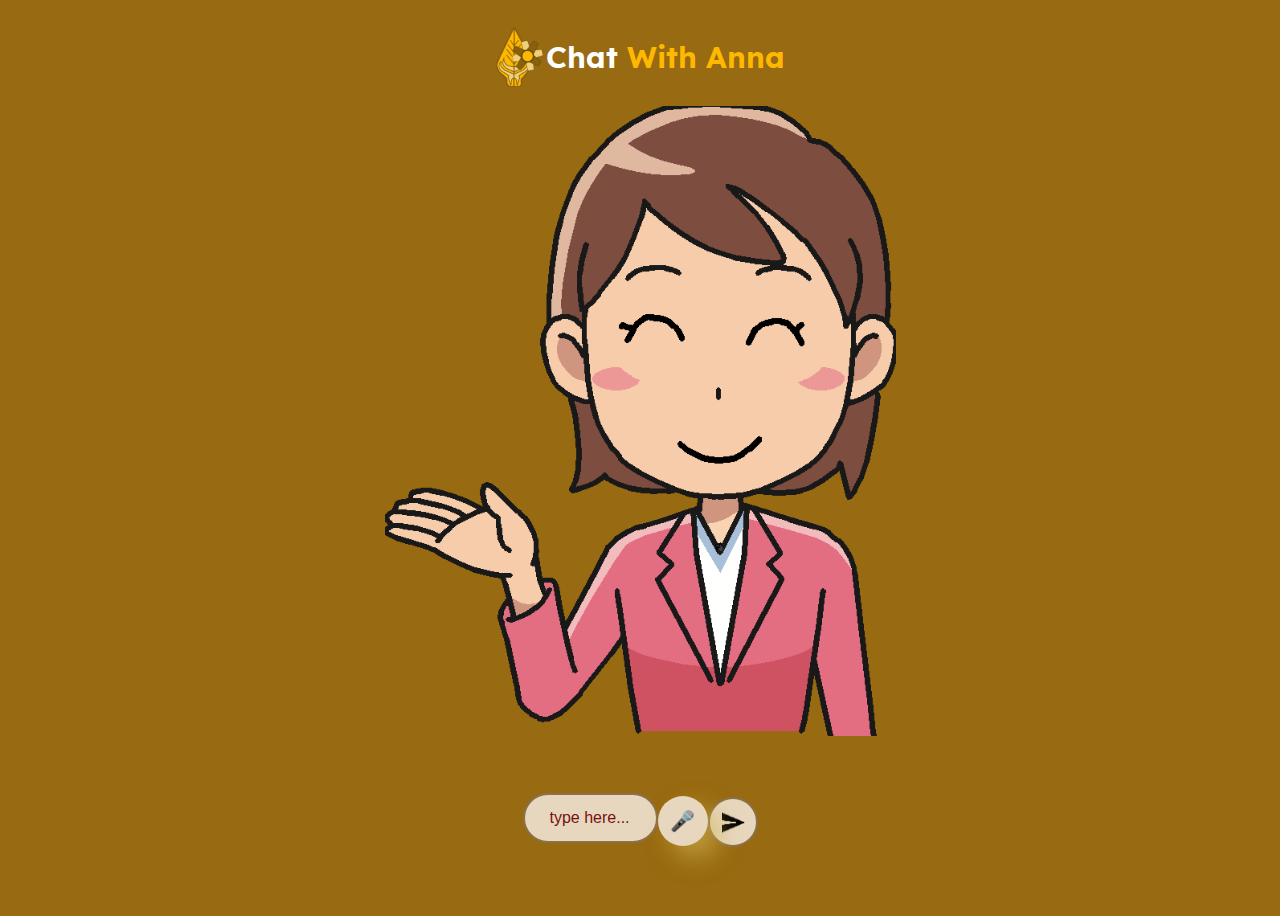
<file: chatbot/index.html>
<html xmlns="”http://www.w3.org/1999/xhtml”">
  <head>
    <link rel="icon" type="image/x-icon" href="../main/favicon.ico" />
    <meta name="viewport" content="width=device-width, initial-scale=1" />
    <title>Chatbot | BuTech</title>
    <link rel="stylesheet" href="./css/style.css" />
  </head>
  <body>
    <section id="prime">
      <div class="chat-box-container">
        <div class="logo">
          <p> With Anna</p>
        </div>
        <main id="master">
          <div id="main" class="main"></div>
        </main>
      </div>
      <div class="chat-input-container">
        <div class="sms">
          <input id="input" type="text" placeholder="type here..." autocomplete="off" value />
          <button class="button" id="speech" type="button" name="speech">🎤</button>
          <button class="chat-submit" id="submit" type="button" name="submit"></button>
        </div>
      </div>
    </section>
    <script src="./js/script.js"></script>
  </body>
</html>
</file>
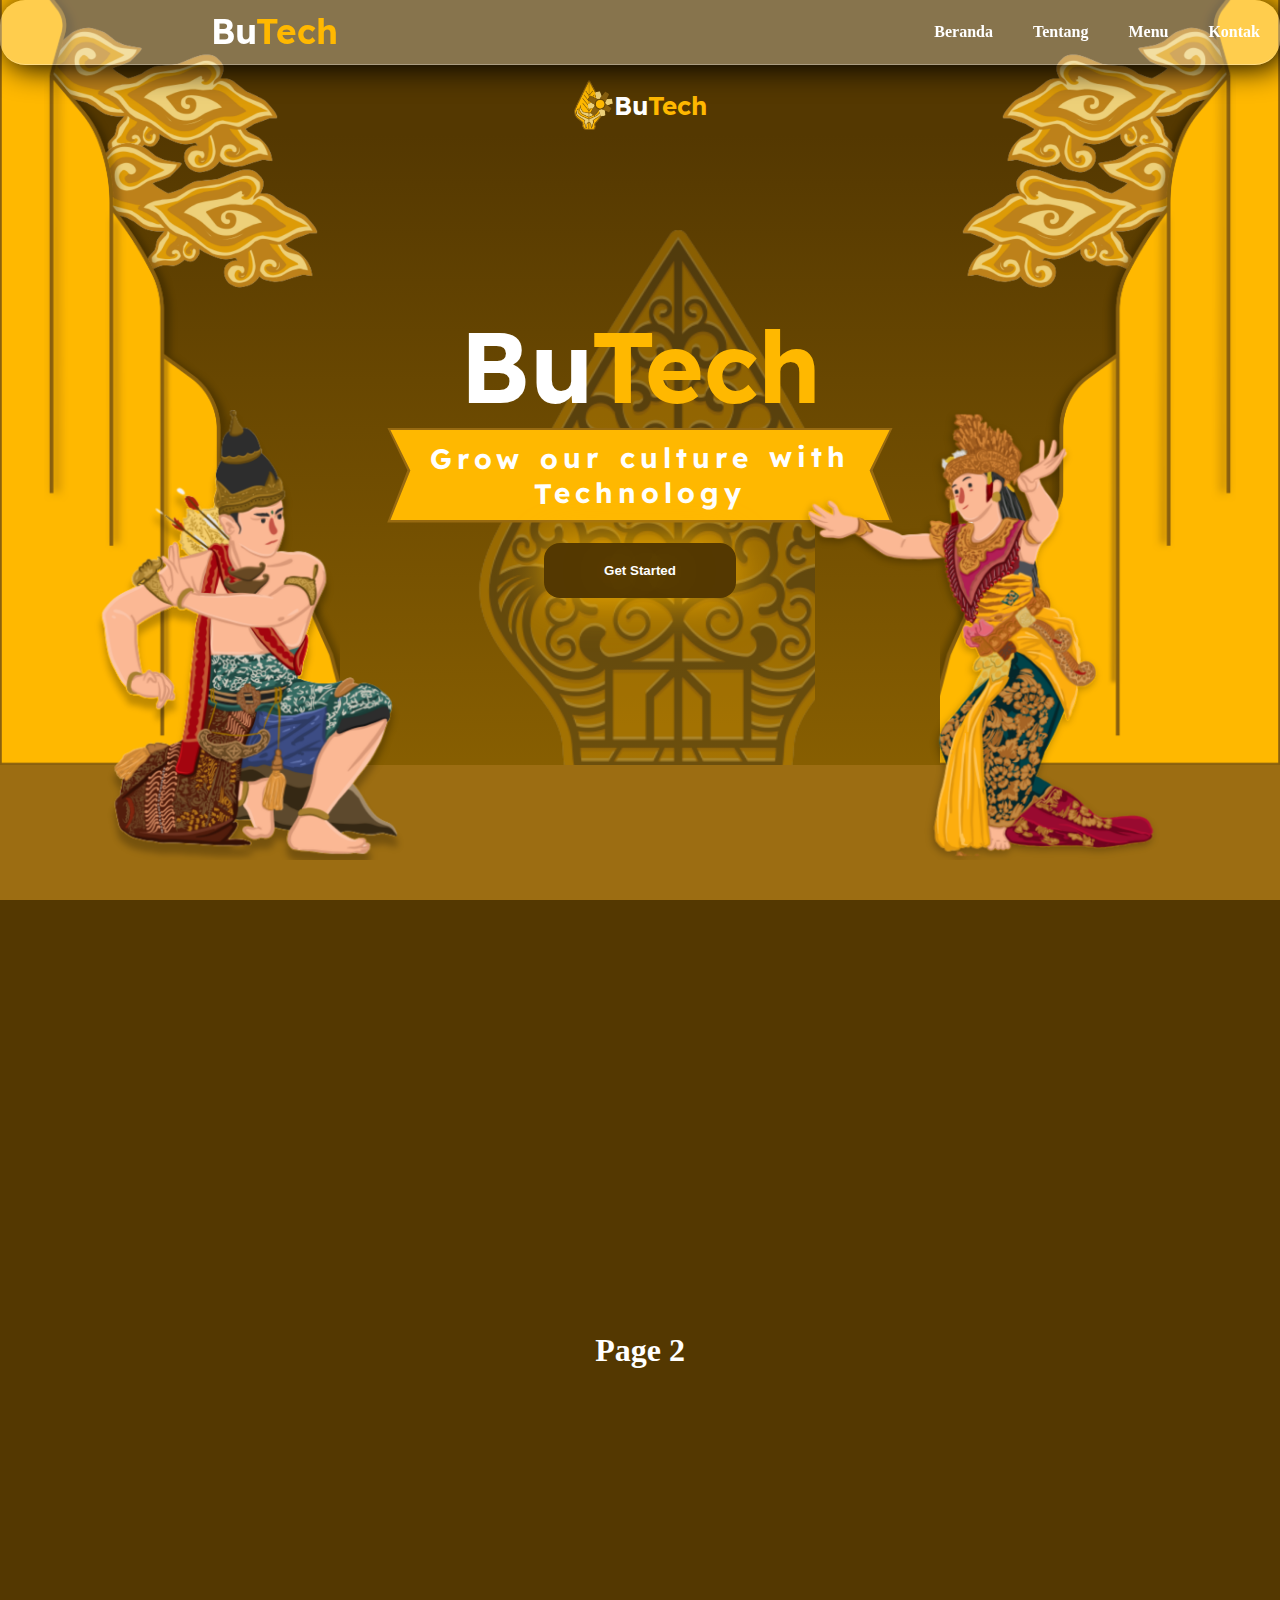
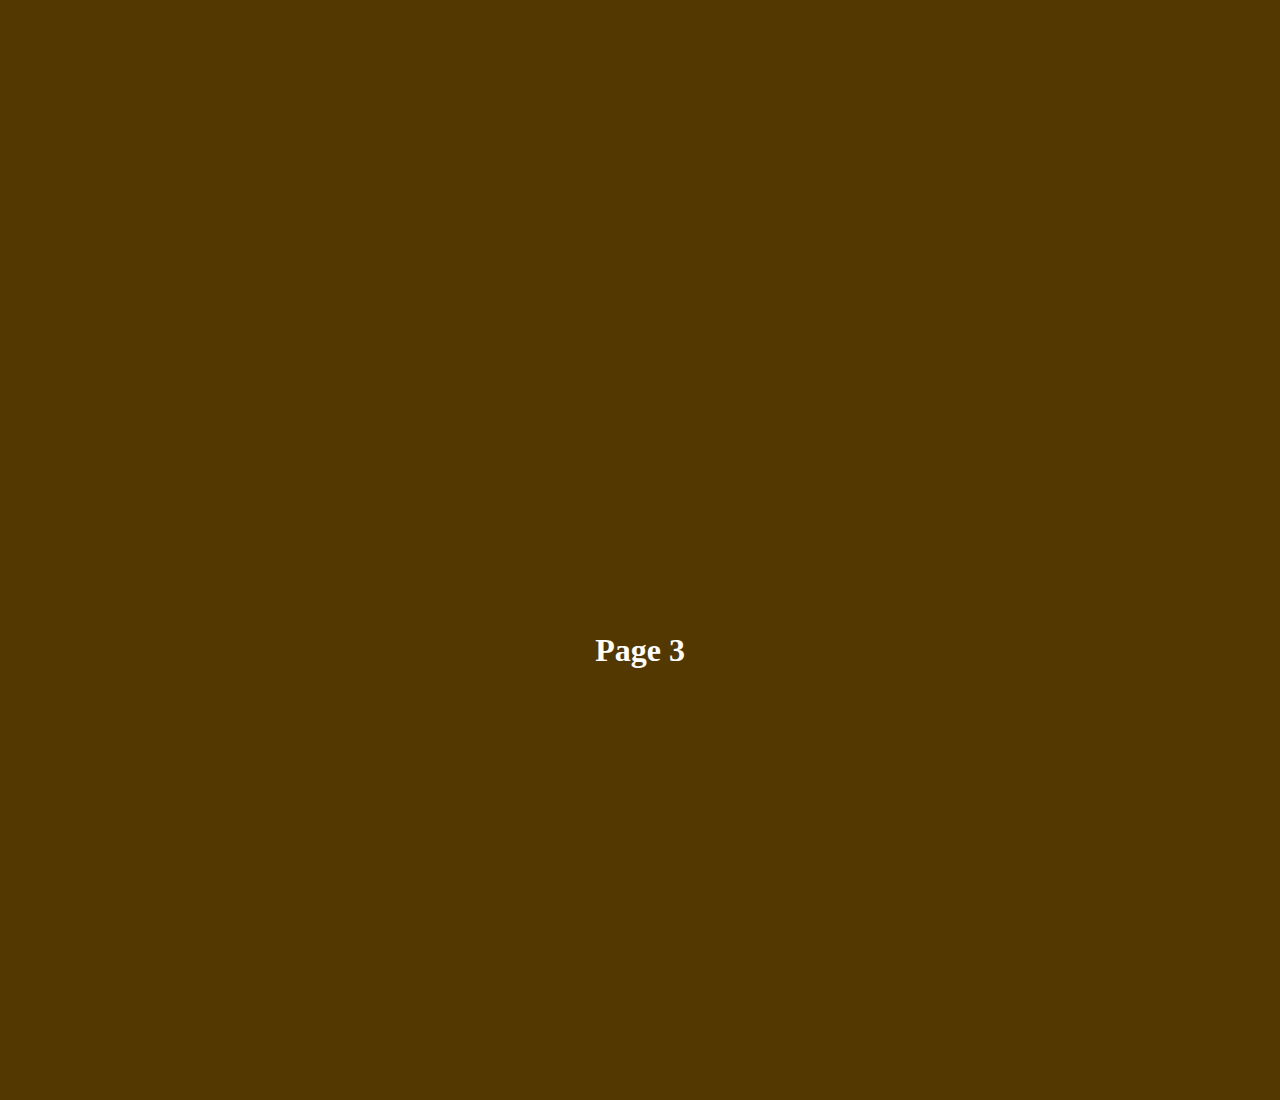
<file: Revisi/index.html>
<!DOCTYPE html>
<html lang="en">
  <head>
    <meta charset="UTF-8" />
    <meta name="viewport" content="width=device-width, initial-scale=1.0" />
    <link rel="stylesheet" href="./css/style.css" />
    <title>Budaya Technology</title>
    <script src="./js/script.js"></script>
  </head>
  <body>
    <!-- Navbar Hamburger -->
    <nav class="bar">
      <h2 class="name">Tech</h2>
      <div class="nav-item matikan">
        <a class="nav-link" href="./index.html" target="_blank" rel="noopener">Beranda</a>
      </div>
      <div class="nav-item matikan">
        <a class="nav-link" href="./main/tentang.html" target="_blank" rel="noopener">Tentang</a>
      </div>
      <div class="nav-item matikan">
        <a href="" class="nav-link">Menu</a>
        <div class="nav-dropdown">
          <a href="https://m.youtube.com/channel/UCL0ithmr-UVQa1c4y7cduOQ" target="_blank" rel="noopener">Youtube</a>
          <a href="https://myanimelist.net/profile/Daffabot" target="_blank" rel="noopener">Myanimelist</a>
          <a href="https://github.com/Daffabot" target="_blank" rel="noopener">Github</a>
        </div>
      </div>
      <div class="nav-item matikan">
        <a class="nav-link" href="./main/kontak.html" target="_blank" rel="noopener">Kontak</a>
      </div>
      <div class="nav-item menu-toggle" onclick="toggleNavbar()">
        <div></div>
        <div></div>
        <div></div>
      </div>
    </nav>

    <div class="container">
      <!-- Main Content -->
      <main>
        <section class="wrapper-main 1">
          <!-- Header -->
          <header>
            <div class="chara"></div>
            <div class="cloud-left cloud"><img src="./image/cloud.webp" /></div>
            <div class="logo">
              <p>Tech</p>
            </div>
            <div class="cloud-right cloud">
              <img src="./image/cloud.webp" />
            </div>
          </header>
          <div class="main">
            <div class="center">
              <p class="name">Tech</p>
              <div class="quote"></div>
              <button class="btn-main">Get Started</button>
            </div>
            <div class="bg-bot"></div>
          </div>
        </section>

        <section class="wrapper-main 2">
          <div class="main">
            <h1 style="color: white">Page 2</h1>
          </div>
        </section>

        <section class="wrapper-main 3">
          <div class="main">
            <h1 style="color: white">Page 3</h1>
          </div>
        </section>
      </main>

      <!-- Footer -->
      <footer></footer>
    </div>
  </body>
</html>
</file>
<file: chatbot/css/style.css>
:root {
  --first-color: #ffb800;
  --second-color: #ffffff;
  --font-readex: "ReadexPro-bold";
}

html {
  overflow: hidden;
}

body {
  display: flex;
  flex-direction: column;
  justify-content: center;
  background-color: #986a11;
}

section {
  min-height: 100vh;
  display: flex;
  flex-direction: column;
  justify-content: center;
  align-items: column;
}

.chat-box-container {
  margin: 0;
  width: 100%;
  flex-grow: 1;
  display: flex;
  flex-direction: column;
  height: 0;
}

/* font face */
@font-face {
  font-family: "ReadexPro-bold";
  src: url("../fonts/ReadexPro-bold.ttf");
}

#main {
  display: block;
  min-height: 70vh;
  min-width: 50vw;
}

.main {
  background: url(../image/idle-reporter.gif) no-repeat;
  src: url(../image/idle-reporter.gif);
  background-size: contain;
  background-position: center;
  text-align: center;
  min-height: 70vh;
  min-width: 50vw;
  display: table;
  vertical-align: middle;
  z-index: 9999999;
}

.speak {
  background: url(../image/talking-reporter.gif) no-repeat;
  src: url(../image/talking-reporter.gif);
  background-size: contain;
  background-position: center;
  text-align: center;
  min-height: 70vh;
  min-width: 50vw;
  display: table;
  vertical-align: middle;
  z-index: 9999999;
}

.chat-input-container {
  height: 10%;
  width: 100%;
  margin-bottom: 5vh;
  display: flex;
  align-items: center;
  justify-content: space-between;
}

.sms {
  justify-content: center;
  align-items: center;
  display: flex;
  width: 100%;
}

.chat-submit {
  width: 50px;
  height: 50px !important;
  bottom: -0.4vh;
  position: relative;
  padding: 2px 2px 2px 2px;
  align-items: center;
  justify-content: center;
  border: 2px solid #8a7149;
  border-radius: 25px;
  background-color: #e7d7be;
  background-image: url(../image/send.png);
  background-position: 12px 12px;
  background-repeat: no-repeat;
  font-size: 18px;
}

.chat-submit:hover {
  cursor: pointer;
  background-color: #ffbd80;
}

.chat-submit:focus {
  outline: 0;
}

.button {
  width: 50px;
  height: 50px;
  bottom: -0.3vh;
  font-size: 20px;
  font-weight: 20;
  color: #313133;
  background-color: #e7d7be;
  border: none;
  border-radius: 1000px;
  box-shadow: 12px 12px 24px rgba(209, 179, 79, 0.64);
  transition: all 0.3s ease-in-out 0s;
  cursor: pointer;
  outline: none;
  position: relative;
  padding: 10px;
  z-index: 1;
}

.active {
  content: "";
  border-radius: 1000px;
  min-width: calc(50px + 6px);
  min-height: calc(50px + 6px);
  border: 6px solid rgb(209, 174, 79);
  box-shadow: 0 0 60px rgba(255, 166, 0, 0.64);
  position: relative;
  transform: translate(-33%, -27%);
  opacity: 1;
  transition: all 0.3s ease-in-out 0s;
  color: #313133;
  transform: translateY(-6px);
}

@media screen and (max-width: 720px) {
  .chat-submit {
    float: center;
    align-items: left;
    justify-content: left;
  }

  html {
    overflow: auto;
  }
}

span {
  color: #711;
}
::-webkit-input-placeholder {
  color: #711;
}
#main div {
  margin: 10px;
}
input[type="text"] {
  width: 135px;
  height: 50px;
  position: relative;
  border: 2px solid #8a7149;
  border-radius: 25px;
  font-size: 16px;
  background-color: #e7d7be;
  padding: 12px 20px 12px 25px;
  transition: width 0.4s ease-in-out;
  cursor: pointer;
}
input[type="text"]:focus {
  width: 60%;
  border: 2px solid #f2a154;
  background-color: #e7d7be;
}
.logo {
  justify-content: center;
  align-items: center;
  display: flex;
}

.logo::before {
  content: "";
  background: url("../image/logo.webp");
  width: 50px;
  height: 60px;
  z-index: 3;
  background-size: cover;
  position: relative;
}

.logo p {
  font-family: var(--font-readex);
  color: var(--first-color);
  font-size: 30px;
}

.logo p::before {
  content: "Chat";
  color: var(--second-color);
  font-size: 30px;
}

/* ---------------Animation---------------- */

.slit-in-vertical {
  -webkit-animation: slit-in-vertical 0.45s ease-out both;
  animation: slit-in-vertical 0.45s ease-out both;
}

@-webkit-keyframes slit-in-vertical {
  0% {
    -webkit-transform: translateZ(-800px) rotateY(90deg);
    transform: translateZ(-800px) rotateY(90deg);
    opacity: 0;
  }
  54% {
    -webkit-transform: translateZ(-160px) rotateY(87deg);
    transform: translateZ(-160px) rotateY(87deg);
    opacity: 1;
  }
  100% {
    -webkit-transform: translateZ(0) rotateY(0);
    transform: translateZ(0) rotateY(0);
  }
}
@keyframes slit-in-vertical {
  0% {
    -webkit-transform: translateZ(-800px) rotateY(90deg);
    transform: translateZ(-800px) rotateY(90deg);
    opacity: 0;
  }
  54% {
    -webkit-transform: translateZ(-160px) rotateY(87deg);
    transform: translateZ(-160px) rotateY(87deg);
    opacity: 1;
  }
  100% {
    -webkit-transform: translateZ(0) rotateY(0);
    transform: translateZ(0) rotateY(0);
  }
}

/*---------------#region Alert--------------- */

#dialogoverlay {
  display: none;
  position: fixed;
  top: 0px;
  left: 0px;
  width: 100%;
  z-index: 10;
}

#dialogbox {
  display: none;
  position: absolute;
  background: #92241f;
  border-radius: 7px;
  box-shadow: 0 4px 8px 0 rgba(0, 0, 0, 0.575);
  transition: 0.3s;
  width: 80%;
  height: 20%;
  z-index: 10;
  margin-top: -12vh;
  margin-left: 10vw;
  margin-right: 10vw;
}

#dialogbox:hover {
  box-shadow: 0 8px 16px 0 rgba(0, 0, 0, 0.911);
}

.container {
  padding: 2px 16px;
}

.pure-material-button-contained {
  position: static;
  display: inline-block;
  box-sizing: border-box;
  border: none;
  border-radius: 4px;
  width: 2vw;
  height: 2vh;
  vertical-align: middle;
  text-align: center;
  text-overflow: ellipsis;
  text-transform: uppercase;
  color: rgb(var(--pure-material-onprimary-rgb, 255, 255, 255));
  background-color: rgb(var(--pure-material-primary-rgb, 208, 52, 44));
  /* background-color: rgb(1, 47, 61) */
  box-shadow: 0 3px 1px -2px rgba(0, 0, 0, 0.2), 0 2px 2px 0 rgba(0, 0, 0, 0.14), 0 1px 5px 0 rgba(0, 0, 0, 0.12);
  font-family: var(--pure-material-font, "Roboto", "Segoe UI", BlinkMacSystemFont, system-ui, -apple-system);
  font-size: 14px;
  font-weight: 500;
  line-height: 36px;
  overflow: hidden;
  outline: none;
  cursor: pointer;
  transition: box-shadow 0.2s;
}

.pure-material-button-contained::-moz-focus-inner {
  border: none;
}

/* ---------------Overlay--------------- */

.pure-material-button-contained::before {
  content: "";
  position: absolute;
  top: 0;
  bottom: 0;
  left: 0;
  right: 0;
  background-color: rgb(var(--pure-material-onprimary-rgb, 255, 255, 255));
  opacity: 0;
  transition: opacity 0.2s;
}

/* Ripple */
.pure-material-button-contained::after {
  content: "";
  position: absolute;
  left: 50%;
  top: 50%;
  border-radius: 50%;
  padding: 0px;
  width: 32px; /* Safari */
  height: 32px; /* Safari */
  background-color: rgb(var(--pure-material-onprimary-rgb, 255, 255, 255));
  opacity: 0;
  transform: translate(-50%, -50%) scale(1);
  transition: opacity 1s, transform 0.5s;
}

/* Hover, Focus */
.pure-material-button-contained:hover,
.pure-material-button-contained:focus {
  box-shadow: 0 2px 4px -1px rgba(0, 0, 0, 0.2), 0 4px 5px 0 rgba(0, 0, 0, 0.14), 0 1px 10px 0 rgba(0, 0, 0, 0.12);
}

.pure-material-button-contained:hover::before {
  opacity: 0.08;
}

.pure-material-button-contained:focus::before {
  opacity: 0.24;
}

.pure-material-button-contained:hover:focus::before {
  opacity: 0.3;
}

/* Active */
.pure-material-button-contained:active {
  box-shadow: 0 5px 5px -3px rgba(0, 0, 0, 0.2), 0 8px 10px 1px rgba(0, 0, 0, 0.14), 0 3px 14px 2px rgba(0, 0, 0, 0.12);
}

.pure-material-button-contained:active::after {
  opacity: 0.32;
  transform: translate(-50%, -50%) scale(0);
  transition: transform 0s;
}

/* Disabled */
.pure-material-button-contained:disabled {
  color: rgba(var(--pure-material-onsurface-rgb, 0, 0, 0), 0.38);
  background-color: rgba(var(--pure-material-onsurface-rgb, 0, 0, 0), 0.12);
  box-shadow: none;
  cursor: initial;
}

.pure-material-button-contained:disabled::before {
  opacity: 0;
}

.pure-material-button-contained:disabled::after {
  opacity: 0;
}

#dialogbox > div {
  background: #92241f;
  margin: 8px;
}

#dialogbox > div > #dialogboxhead {
  background: rgb(208, 52, 44);
  font-size: 19px;
  padding: 5px;
  color: rgb(255, 255, 255);
  font-family: Verdana, Geneva, Tahoma, sans-serif;
  text-align: center;
}

#dialogbox > div > #dialogboxbody {
  background: #92241f;
  padding: 5px;
  color: #fff;
  font-family: Verdana, Geneva, Tahoma, sans-serif;
}

#dialogbox > div > #dialogboxfoot {
  background: #92241f;
  padding: 0px;
  text-align: right;
}
/*#endregion Alert*/
</file>
<file: Revisi/css/style.css>
:root {
  --main-color: #543801;
  --second-color: #ffb800;
  --third-color: #ffffff;
  --fourth-color: #986a11;
  --fifth-color: #9c6d12;
  --font-readex: "ReadexPro-bold";
  }
 
/* font face */
@font-face {
  font-family: "ReadexPro-bold";
  src: url("../fonts/ReadexPro-bold.ttf");
}
 
* {
  margin: 0%;
  padding: 0%;
  box-sizing: border-box;
}
 
html {
  max-width: 100vw;
}
 
body {
  background: var(--main-color);
  overflow-x: hidden;
}
 
.container {
  justify-content: center;
  align-items: center;
  display: flex;
  flex-direction: column;
  min-height: 100%;
}
 
header {
  min-width: 100vw;
  min-height: 100vh;
  justify-content: space-between;
  align-items: start;
  display: flex;
  position: absolute;
  z-index: 2;
}
 
header::before {
  content: "";
  background: url(../image/Curtain.webp);
  background-size: cover;
  width: 340px;
  height: 85vh;
  position: absolute;
  left: 0;
  top: 0;
  z-index: 1;
}
 
header::after {
  content: "";
  background: url(../image/Curtain.webp);
  -webkit-transform: scaleX(-1);
  transform: scaleX(-1);
  background-size: cover;
  width: 340px;
  height: 85vh;
  position: absolute;
  right: 0;
  top: 0;
  z-index: 1;
}
 
.cloud {
  z-index: 0;
  position: relative;
}
 
.cloud img {
  width: 400px;
  transform: translate(-50px, -100px);
}
 
.logo {
  justify-content: center;
  align-items: center;
  display: flex;
  margin-top: 80px;
}
 
.logo::before {
  content: "";
  background: url("../image/logo.webp");
  width: 40px;
  height: 50px;
  z-index: 3;
  background-size: cover;
  position: relative;
}

.logo p {
  font-family: var(--font-readex);
  color: var(--second-color);
  font-size: 26px;
}
 
.logo p::before {
  content: "Bu";
  color: var(--third-color);
  font-size: 26px;
}
 
.cloud-right {
  transform: scaleX(-1);
  background-size: cover;
}
 
.cloud-left::before {
  content: "";
  background: url(../image/cloud.webp);
  width: 400px;
  height: 400px;
  background-size: cover;
  position: absolute;
  z-index: 1;
  transform: translate(-10px, 15px);
}
 
.cloud-right::before {
  content: "";
  background: url(../image/cloud.webp);
  width: 400px;
  height: 400px;
  background-size: cover;
  position: absolute;
  z-index: 1;
  transform: translate(-10px, 15px);
}
 
main {
  min-width: 100vw;
}
 
.wrapper-main {
  width: 100%;
  height: 100vh;
  justify-content: center;
  align-items: center;
  display: flex;
}
 
.main {
  min-width: 100vw;
  justify-content: center;
  align-items: center;
  display: flex;
  flex-direction: column;
  z-index: 0;
}
 
.center {
  align-items: center;
  justify-content: center;
  display: flex;
  width: 100%;
  flex-direction: column;
}
 
.name {
  font-family: "ReadexPro-bold";
  color: var(--second-color);
  font-size: 100px;
}
 
.name::before {
  content: "Bu";
  color: var(--third-color);
}
 
.quote {
  width: 39.5%;
  height: 95px;
  background: var(--fourth-color);
  clip-path: polygon(100% 0%, 96% 45%, 100% 100%, 0 100%, 4% 45%, 0 0);
  justify-content: center;
  align-items: center;
  display: flex;
  z-index: -1;
}
 
.quote::before {
  content: "Grow our culture with Technology";
  text-align: center;
  justify-content: center;
  align-items: center;
  display: flex;
  rotate: -0.3deg;
  font-size: 28px;
  min-width: 10vw;
  font-family: var(--font-readex);
  font-weight: bold;
  letter-spacing: 5px;
  word-spacing: 2px;
  color: var(--third-color);
  z-index: 1;
}
 
.quote::after {
  content: "";
  width: 39%;
  height: 90px;
  background: var(--second-color);
  clip-path: polygon(100% 0%, 96% 45%, 100% 100%, 0 100%, 4% 45%, 0 0);
  justify-content: center;
  align-items: center;
  display: flex;
  position: absolute;
  z-index: 0;
}
 
.btn-main {
  background: var(--main-color);
  color: var(--third-color);
  -webkit-box-shadow: 0px 0px 47px -2px rgba(255, 184, 0, 1);
  -moz-box-shadow: 0px 0px 47px -2px rgba(255, 184, 0, 1);
  box-shadow: 0px 0px 47px -2px rgba(255, 184, 0, 1);
  text-shadow: 0px 0px 50px rgba(255, 184, 0, 1);
  padding: 20px 60px;
  outline: none;
  border: none;
  border-radius: 16px;
  margin-top: 20px;
  font-weight: bold;
}
 
.bg-bot {
  width: 100%;
  height: 15vh;
  background: var(--fifth-color);
  position: absolute;
  bottom: 0%;
}
 
.bg-bot::before {
  content: "";
  background: url("../image/kipas.webp");
  height: 70vh;
  width: 350px;
  background-size: cover;
  position: absolute;
  right: 50%;
  left: 50%;
  transform: translate(-50%, -50%);
  top: -220px;
  z-index: -3;
}
 
.bg-bot::after {
  content: "";
  background: linear-gradient(
    to bottom,
    var(--main-color),
    var(--second-color)
  );
  height: 70vh;
  width: 100%;
  position: absolute;
  top: -70vh;
  z-index: -5;
  opacity: 0.3;
}
 
.chara {
  position: absolute;
  bottom: 20px;
  z-index: 11;
  min-width: 100vw;
  min-height: 100vh;
  justify-content: space-evenly;
  align-items: center;
  display: flex;
}
 
.chara::before {
  content: "";
  background: url("../image/aset-1.webp");
  width: 350px;
  height: 450px;
  z-index: 111;
  bottom: 20px;
  left: 6vw;
  background-size: cover;
  position: absolute;
}
 
.chara::after {
  content: "";
  background: url("../image/aset-2.webp");
  width: 450px;
  height: 450px;
  z-index: 111;
  bottom: 20px;
  right: 6vw;
  background-size: cover;
  position: absolute;
}

nav {
  border-bottom: 1px solid #E7E6E1;
  background: hsla(0, 0%, 100%, .3);
  display: flex;
  justify-content: flex-end;
  position: fixed;
  top: 4;
  width: 100%;
  line-height: 1.5;
  box-shadow: 5px 3px 30px black;
  z-index: 999;
  border-radius: 25px;
}

nav::before {
  content: '';
  margin: 0px;
  filter: blur(20px);
  z-index: -1;
}

nav.bar h2 {
  margin-right: 45%;
  margin-top: 5px;
  font-size: 35px;
  font-family: 'ReadexPro-bold', monospace;
  -webkit-filter: blur(0px);
  -moz-filter: blur(0px);
  -ms-filter: blur(0px);
  -o-filter: blur(0px);
  filter: blur(0px); 
}

.nav-item {
  position: relative;
  list-style: none;
  -webkit-filter: blur(0px);
  -moz-filter: blur(0px);
  -ms-filter: blur(0px);
  -o-filter: blur(0px);
  filter: blur(0px);
}

.nav-link, .hamburger {
  display: block;
  padding: 20px 10px;
  margin: 0;
  color: #FFFFFF;
  text-decoration: none;
  -webkit-filter: blur(0px);
  -moz-filter: blur(0px);
  -ms-filter: blur(0px);
  -o-filter: blur(0px);
  filter: blur(0px); 
}

.nav-link:after, .hamburger:after {
  content: "";
  display: none;
  height: 2px;
  width: 100%;
  position: absolute;
  bottom: -1px;
  left: 0;
  background-color: #11698E;
}

.nav-link.active, .nav-link:hover, .hamburger:hover {
  color: #11698E;
}

.nav-link.active:after, .nav-link:hover:after{
  display: block;
}
   
.nav-item:hover .nav-dropdown {
  display: block;
}

.nav-dropdown {
  position: absolute;
  display: none;
  z-index: 999;
  top: 58px;
  left: 0px;
  width: 140px;
  padding-bottom: 10px;
  border-radius: 3px;
  background-color: #fff;
  border: 1px solid #E8E8E8;
}

.nav-dropdown a {
  z-index: 999;
  display: block;
  padding: 10px;
  color: #314E52;
  text-decoration: none;
}

.nav-dropdown a:hover {
  z-index: 999;
  background-color: #F6F6F6;
}
   
nav.bar {
  background: hsla(0, 0%, 100%, .3);/* warna bg navbar */
  border-color: hsla(0, 0%, 100%, .3); /* warna bg navbar */
}

nav.bar .nav-link:after {
  background-color: #F2A154; /* warna border bawah navbar */
}

nav.bar .nav-link {
  color: white; /* warna teks navbar */
  font-weight: bold;
}

.menu-toggle {
  color: rgb(94, 94, 94);
  line-height: 50px;
  font-size: 24px;
  cursor: pointer;
  display: none;
  flex-direction: column;
  justify-content: space-between;
  width: 35px;
  height: 25px;
  margin: 10px;
} 

.menu-toggle div {
  width: 100%;
  height: 5px;
  background-color: #fff;
  transition: transform 0.3s, opacity 0.3s;
}

.menu-toggle.active div:nth-child(1) {
  transform: translateY(10px) rotate(45deg);
}

.menu-toggle.active div:nth-child(2) {
  opacity: 0;
}

.menu-toggle.active div:nth-child(3) {
  transform: translateY(-10px) rotate(-45deg);
}


/* responsive */
@media screen and (max-width: 550px) {
.chara::after,
header::before,
.btn-main,
.logo,
.cloud,
.quote::after {
  display: none;
}
 
.quote {
  all: none;
  background: hsla(0, 0%, 0%, .0);
  min-width: 50%;
  min-height: 50px;
  margin-top: 0vw;
  margin-left: -45vw;
}
    
.quote::before {
  min-width: 50vw;
  font-size: 16px;
  font-weight: normal;
}
    
.name {
  font-size: 50px;
  margin-top: -90vw;
  margin-left: -45vw;
  }
    
.chara::before {
  transform: scale(0.7);
  bottom: -10vw;
  left: -15vw;
}
    
header::after {
  right: 0vw;
}
    
.bg-bot::before {
  max-width: 210px;
  max-height: 50vh;
  display: flex-star;
  justify-content: flex-star;
  margin-left: -20vw;
  margin-top: 20vw;
}
}
 
@media screen and (max-width: 760px) {
.chara::after,
header::before,
.btn-main,
.logo,
.cloud {
  display: none;
}
    
.quote::after {
  min-height: 150px;
}
    
.quote {
  min-height: 160px;
}
      
.menu-toggle {
  display: flex;
}

nav {
  border-bottom: 1px solid #E7E6E1;
  display: flex;
  justify-content: center;
  align-items: center;
  flex-direction: column;
  position: fixed;
  top: 0;
  width: 100%;
}
    
.nav-item {
  text-align: center;
  align-items: center;
}
    
nav.bar h2 {
  margin-left: 45%;
  text-transform: capitalize;
}
    
.aktifkan {
  display: block;
}

.matikan {
  display: none;
}
}

@media screen and (min-width: 760px) {
.nav-item {
  margin: 0px 10px;
}
}
</file>
